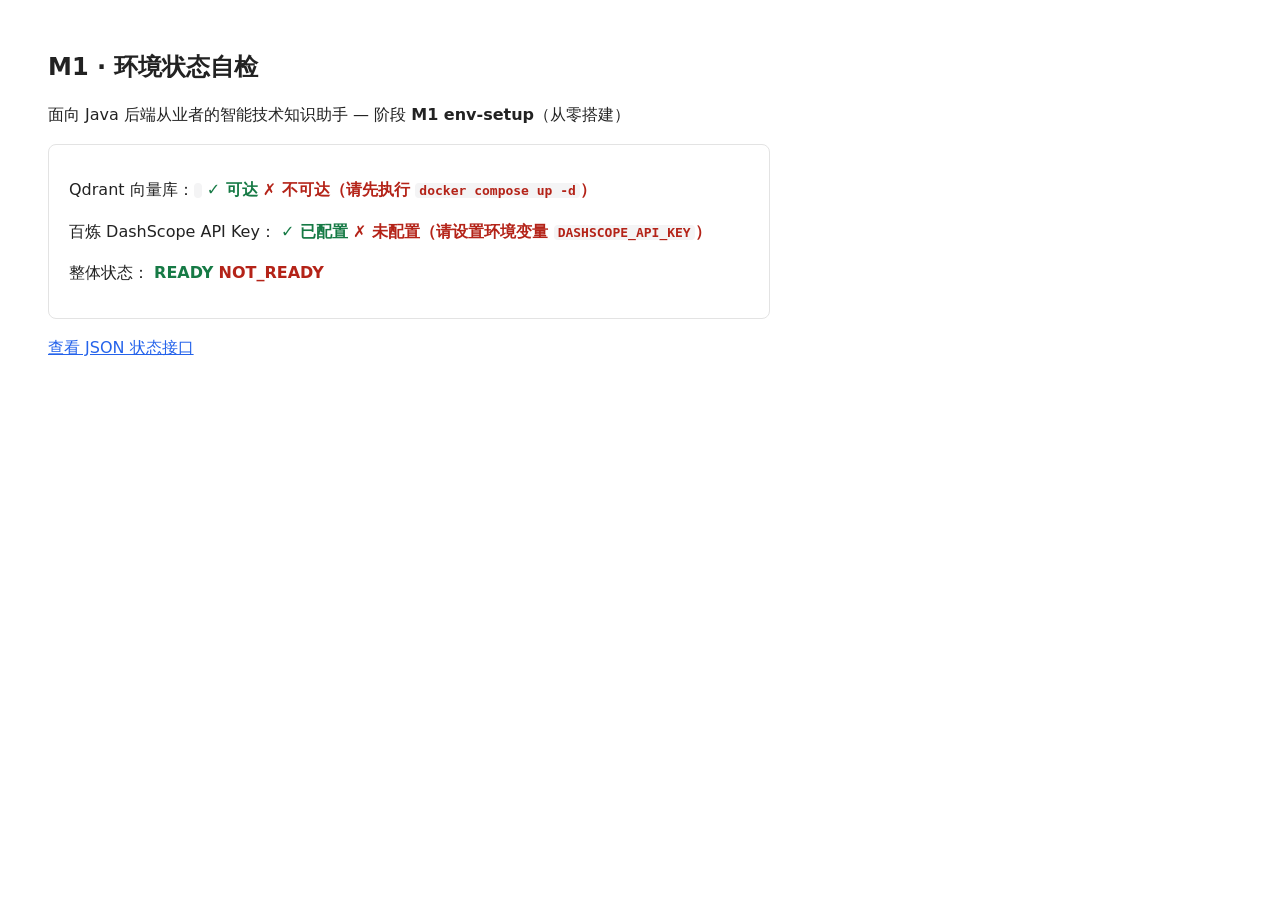
<file: stages/M1-env-setup/src/main/resources/templates/status.html>
<!DOCTYPE html>
<html xmlns:th="http://www.thymeleaf.org">
<head>
    <meta charset="UTF-8"/>
    <title>M1 环境状态 · Java 技术知识助手</title>
    <style>
        body { font-family: system-ui, -apple-system, "Segoe UI", Roboto, sans-serif; margin: 3rem; color: #222; line-height: 1.6; }
        h1 { font-size: 1.5rem; }
        .card { border: 1px solid #e3e3e3; border-radius: 8px; padding: 1rem 1.25rem; max-width: 680px; }
        .ok { color: #167a45; font-weight: 600; }
        .no { color: #b42318; font-weight: 600; }
        code { background: #f4f4f5; padding: 0 4px; border-radius: 4px; }
        a { color: #2563eb; }
    </style>
</head>
<body>
<h1>M1 · 环境状态自检</h1>
<p>面向 Java 后端从业者的智能技术知识助手 — 阶段 <b>M1 env-setup</b>（从零搭建）</p>
<div class="card">
    <p>Qdrant 向量库：<code th:text="${qdrantHost} + ':' + ${qdrantPort}"></code>
       <span th:if="${qdrantReachable}" class="ok">✓ 可达</span>
       <span th:unless="${qdrantReachable}" class="no">✗ 不可达（请先执行 <code>docker compose up -d</code>）</span>
    </p>
    <p>百炼 DashScope API Key：
       <span th:if="${dashscopeConfigured}" class="ok">✓ 已配置</span>
       <span th:unless="${dashscopeConfigured}" class="no">✗ 未配置（请设置环境变量 <code>DASHSCOPE_API_KEY</code>）</span>
    </p>
    <p>整体状态：
       <span th:if="${qdrantReachable and dashscopeConfigured}" class="ok">READY</span>
       <span th:unless="${qdrantReachable and dashscopeConfigured}" class="no">NOT_READY</span>
    </p>
</div>
<p><a href="/api/status">查看 JSON 状态接口</a></p>
</body>
</html>
</file>
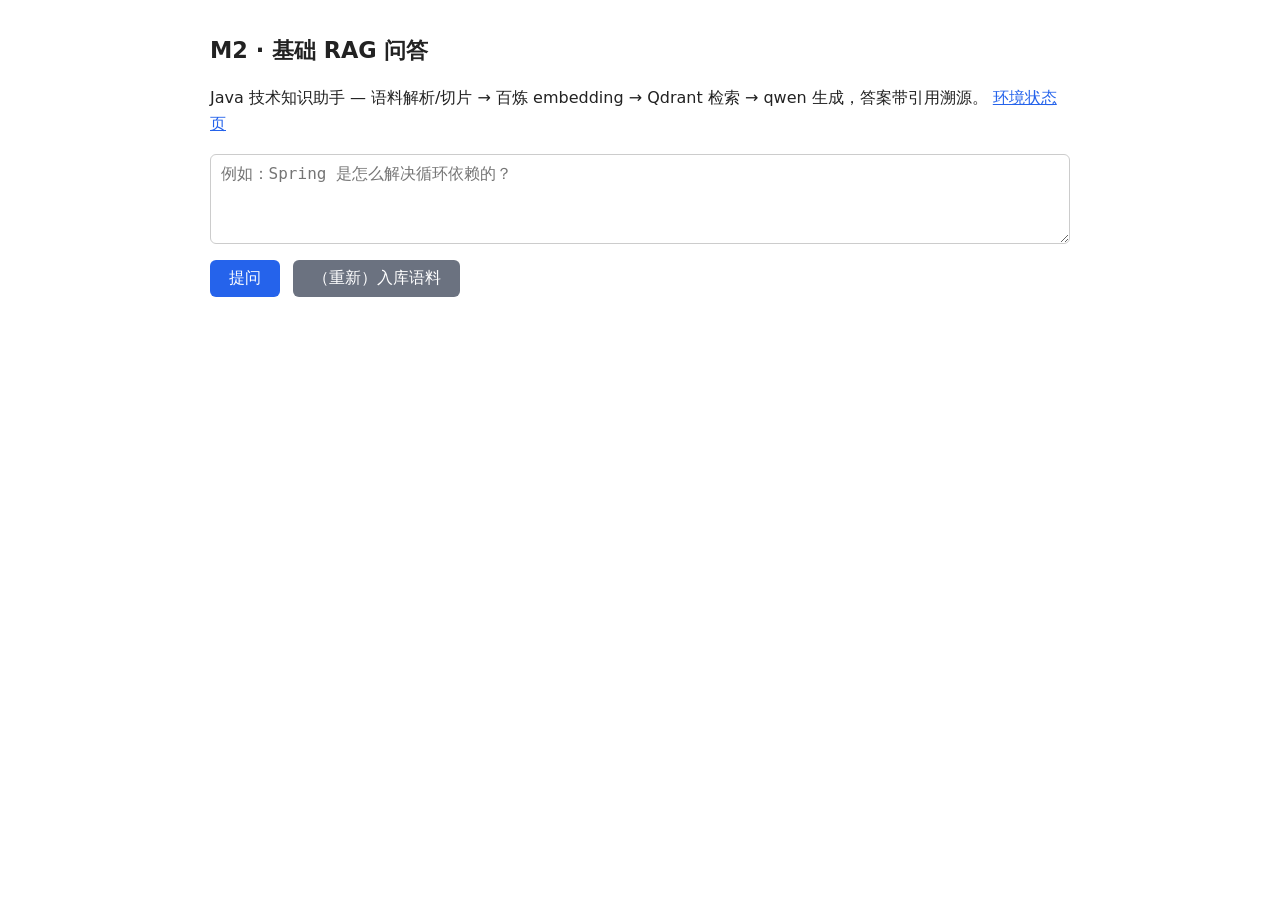
<file: stages/M2-basic-rag/src/main/resources/templates/ask.html>
<!DOCTYPE html>
<html xmlns:th="http://www.thymeleaf.org">
<head>
    <meta charset="UTF-8"/>
    <title>M2 基础 RAG 问答 · Java 技术知识助手</title>
    <style>
        body { font-family: system-ui, -apple-system, "Segoe UI", Roboto, sans-serif; margin: 2rem auto; max-width: 860px; color: #222; line-height: 1.65; padding: 0 1rem; }
        h1 { font-size: 1.4rem; }
        textarea { width: 100%; box-sizing: border-box; height: 90px; padding: .6rem; border: 1px solid #ccc; border-radius: 6px; font-size: 1rem; }
        button { margin-top: .5rem; margin-right: .5rem; padding: .5rem 1.2rem; background: #2563eb; color: #fff; border: 0; border-radius: 6px; cursor: pointer; font-size: 1rem; }
        button:disabled { background: #9db4e8; cursor: wait; }
        button.gray { background: #6b7280; }
        .card { border: 1px solid #e3e3e3; border-radius: 8px; padding: 1rem 1.25rem; margin-top: 1rem; }
        .cite { color: #6b7280; font-size: .9rem; margin-top: .75rem; border-top: 1px dashed #e5e7eb; padding-top: .5rem; }
        .err { color: #b42318; }
        hr { border: 0; border-top: 1px solid #eee; margin: .6rem 0; }
        a { color: #2563eb; }
        code { background: #f4f4f5; padding: 0 4px; border-radius: 4px; }
    </style>
</head>
<body>
<h1>M2 · 基础 RAG 问答</h1>
<p>Java 技术知识助手 — 语料解析/切片 → 百炼 embedding → Qdrant 检索 → qwen 生成，答案带引用溯源。
    <a href="/status">环境状态页</a></p>

<textarea id="q" placeholder="例如：Spring 是怎么解决循环依赖的？"></textarea><br/>
<button id="askBtn" onclick="ask()">提问</button>
<button class="gray" onclick="ingest()">（重新）入库语料</button>

<div id="out"></div>

<script>
    const out = document.getElementById('out');
    const btn = document.getElementById('askBtn');

    async function ask() {
        const q = document.getElementById('q').value.trim();
        if (!q) { out.innerHTML = '<div class="card err">请先输入问题。</div>'; return; }
        btn.disabled = true;
        out.innerHTML = '<div class="card">检索与生成中…</div>';
        try {
            const r = await fetch('/api/ask', { method: 'POST', headers: { 'Content-Type': 'application/json' }, body: JSON.stringify({ question: q }) });
            const d = await r.json();
            if (!r.ok) throw new Error(d.error || ('HTTP ' + r.status));
            let cites = '';
            if (d.citations && d.citations.length) {
                cites = '<div class="cite"><b>引用来源：</b><ol>' +
                    d.citations.map(c => '<li>' + esc(c.source) + ' #' + esc(c.heading) +
                        (c.score != null ? '（相似度 ' + Number(c.score).toFixed(3) + '）' : '') + '</li>').join('') +
                    '</ol></div>';
            }
            out.innerHTML = '<div class="card"><b>问：</b>' + esc(q) + '<hr/><div>' + esc(d.answer).replace(/\n/g, '<br/>') + '</div>' + cites + '</div>';
        } catch (e) {
            out.innerHTML = '<div class="card err">出错了：' + esc(String(e.message || e)) +
                '<br/>请确认已执行过「入库语料」，且 DASHSCOPE_API_KEY 有效。</div>';
        }
        btn.disabled = false;
    }

    async function ingest() {
        out.innerHTML = '<div class="card">语料入库中（解析 → 切片 → embedding → 写入 Qdrant）…</div>';
        try {
            const r = await fetch('/api/ingest', { method: 'POST' });
            const d = await r.json();
            if (!r.ok) throw new Error(d.error || ('HTTP ' + r.status));
            out.innerHTML = '<div class="card">入库完成：文件 ' + d.files + ' 个，切片 ' + d.chunks + ' 个。</div>';
        } catch (e) {
            out.innerHTML = '<div class="card err">入库失败：' + esc(String(e.message || e)) + '</div>';
        }
    }

    function esc(s) {
        return String(s == null ? '' : s).replace(/[&<>"']/g, c => ({'&':'&amp;','<':'&lt;','>':'&gt;','"':'&quot;',"'":'&#39;'}[c]));
    }
</script>
</body>
</html>
</file>
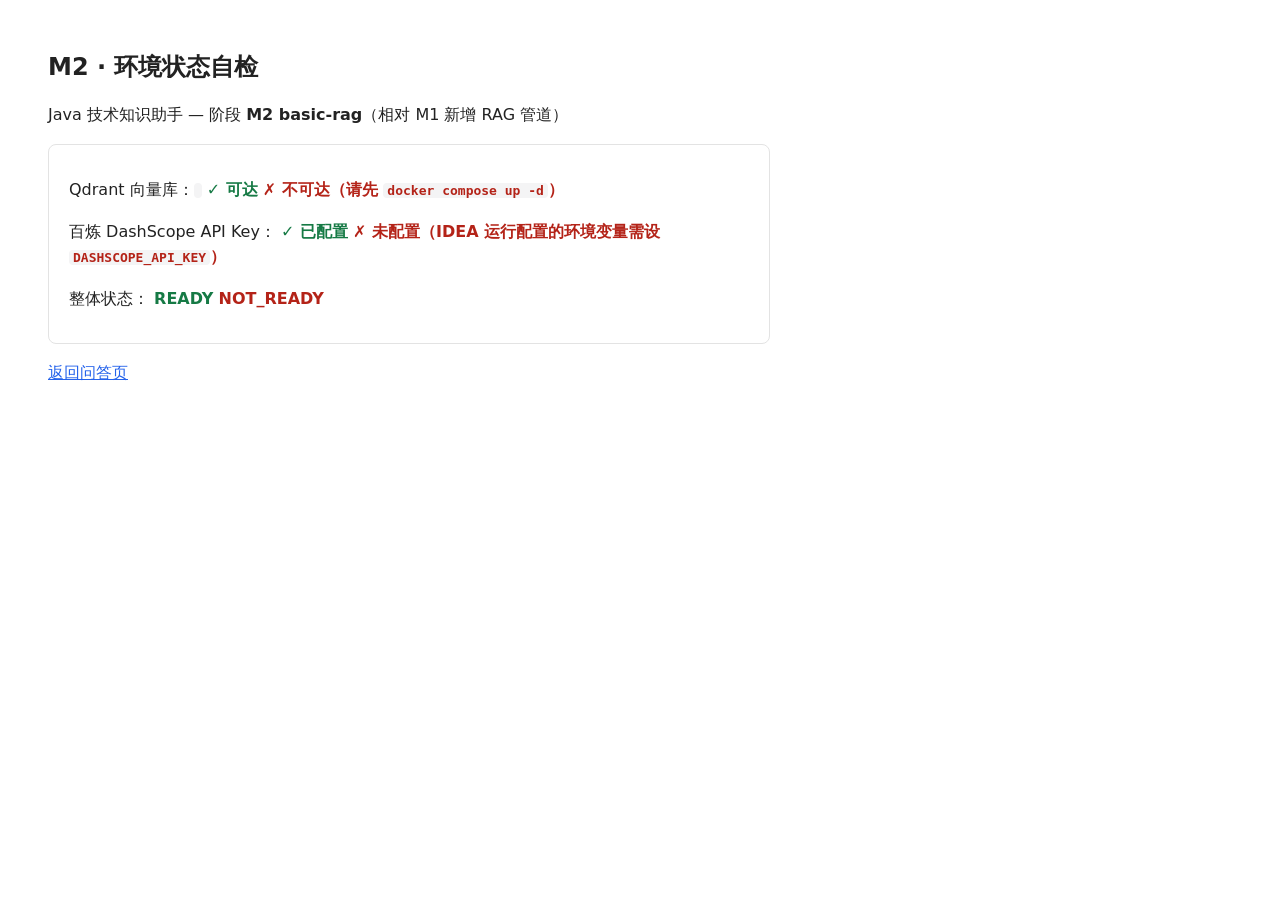
<file: stages/M2-basic-rag/src/main/resources/templates/status.html>
<!DOCTYPE html>
<html xmlns:th="http://www.thymeleaf.org">
<head>
    <meta charset="UTF-8"/>
    <title>M2 环境状态 · Java 技术知识助手</title>
    <style>
        body { font-family: system-ui, -apple-system, "Segoe UI", Roboto, sans-serif; margin: 3rem; color: #222; line-height: 1.6; }
        h1 { font-size: 1.5rem; }
        .card { border: 1px solid #e3e3e3; border-radius: 8px; padding: 1rem 1.25rem; max-width: 680px; }
        .ok { color: #167a45; font-weight: 600; }
        .no { color: #b42318; font-weight: 600; }
        code { background: #f4f4f5; padding: 0 4px; border-radius: 4px; }
        a { color: #2563eb; }
    </style>
</head>
<body>
<h1>M2 · 环境状态自检</h1>
<p>Java 技术知识助手 — 阶段 <b>M2 basic-rag</b>（相对 M1 新增 RAG 管道）</p>
<div class="card">
    <p>Qdrant 向量库：<code th:text="${qdrantHost} + ':' + ${qdrantPort}"></code>
       <span th:if="${qdrantReachable}" class="ok">✓ 可达</span>
       <span th:unless="${qdrantReachable}" class="no">✗ 不可达（请先 <code>docker compose up -d</code>）</span>
    </p>
    <p>百炼 DashScope API Key：
       <span th:if="${dashscopeConfigured}" class="ok">✓ 已配置</span>
       <span th:unless="${dashscopeConfigured}" class="no">✗ 未配置（IDEA 运行配置的环境变量需设 <code>DASHSCOPE_API_KEY</code>）</span>
    </p>
    <p>整体状态：
       <span th:if="${qdrantReachable and dashscopeConfigured}" class="ok">READY</span>
       <span th:unless="${qdrantReachable and dashscopeConfigured}" class="no">NOT_READY</span>
    </p>
</div>
<p><a href="/">返回问答页</a></p>
</body>
</html>
</file>
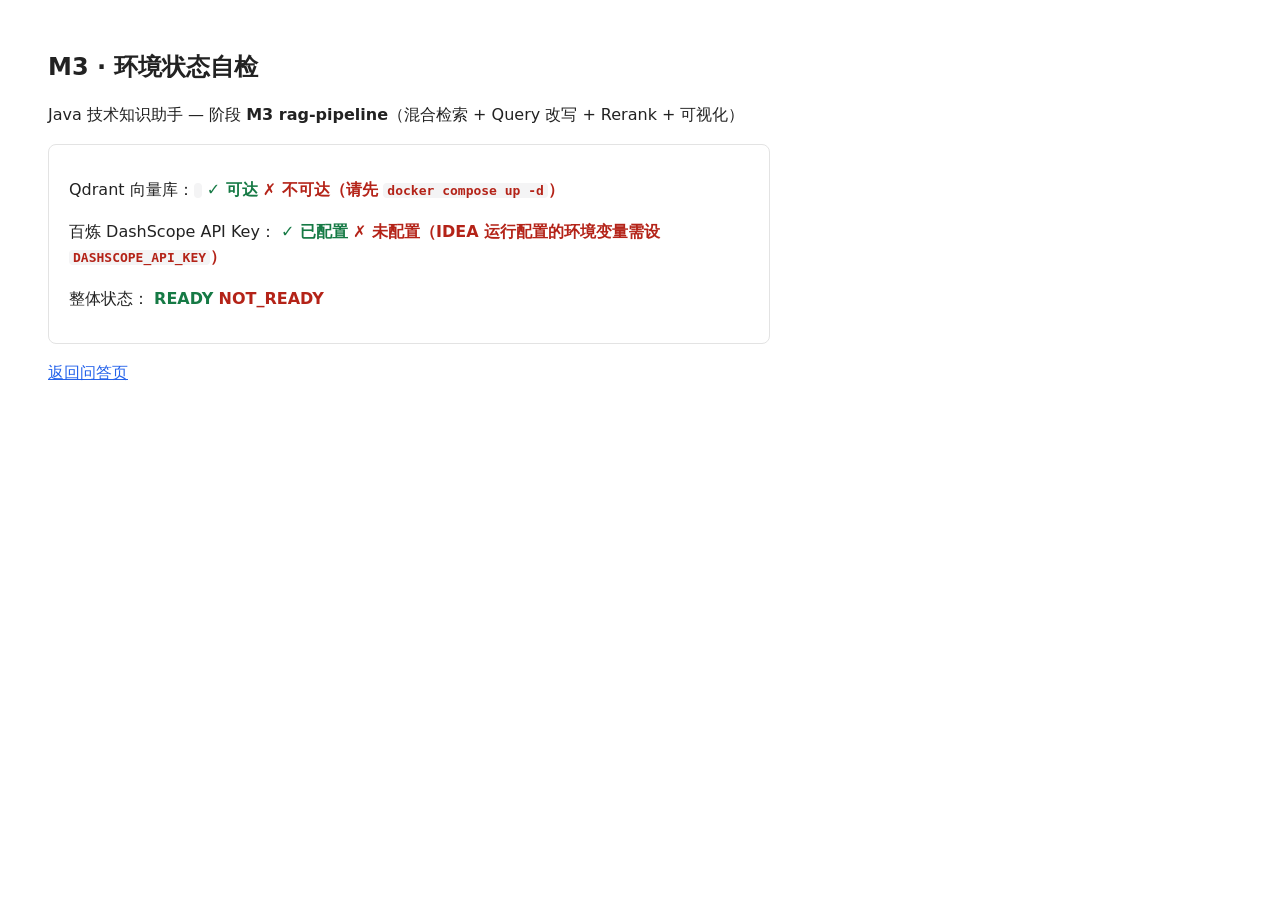
<file: stages/M3-rag-pipeline/src/main/resources/templates/status.html>
<!DOCTYPE html>
<html xmlns:th="http://www.thymeleaf.org">
<head>
    <meta charset="UTF-8"/>
    <title>M3 环境状态 · Java 技术知识助手</title>
    <style>
        body { font-family: system-ui, -apple-system, "Segoe UI", Roboto, sans-serif; margin: 3rem; color: #222; line-height: 1.6; }
        h1 { font-size: 1.5rem; }
        .card { border: 1px solid #e3e3e3; border-radius: 8px; padding: 1rem 1.25rem; max-width: 680px; }
        .ok { color: #167a45; font-weight: 600; }
        .no { color: #b42318; font-weight: 600; }
        code { background: #f4f4f5; padding: 0 4px; border-radius: 4px; }
        a { color: #2563eb; }
    </style>
</head>
<body>
<h1>M3 · 环境状态自检</h1>
<p>Java 技术知识助手 — 阶段 <b>M3 rag-pipeline</b>（混合检索 + Query 改写 + Rerank + 可视化）</p>
<div class="card">
    <p>Qdrant 向量库：<code th:text="${qdrantHost} + ':' + ${qdrantPort}"></code>
       <span th:if="${qdrantReachable}" class="ok">✓ 可达</span>
       <span th:unless="${qdrantReachable}" class="no">✗ 不可达（请先 <code>docker compose up -d</code>）</span>
    </p>
    <p>百炼 DashScope API Key：
       <span th:if="${dashscopeConfigured}" class="ok">✓ 已配置</span>
       <span th:unless="${dashscopeConfigured}" class="no">✗ 未配置（IDEA 运行配置的环境变量需设 <code>DASHSCOPE_API_KEY</code>）</span>
    </p>
    <p>整体状态：
       <span th:if="${qdrantReachable and dashscopeConfigured}" class="ok">READY</span>
       <span th:unless="${qdrantReachable and dashscopeConfigured}" class="no">NOT_READY</span>
    </p>
</div>
<p><a href="/">返回问答页</a></p>
</body>
</html>
</file>
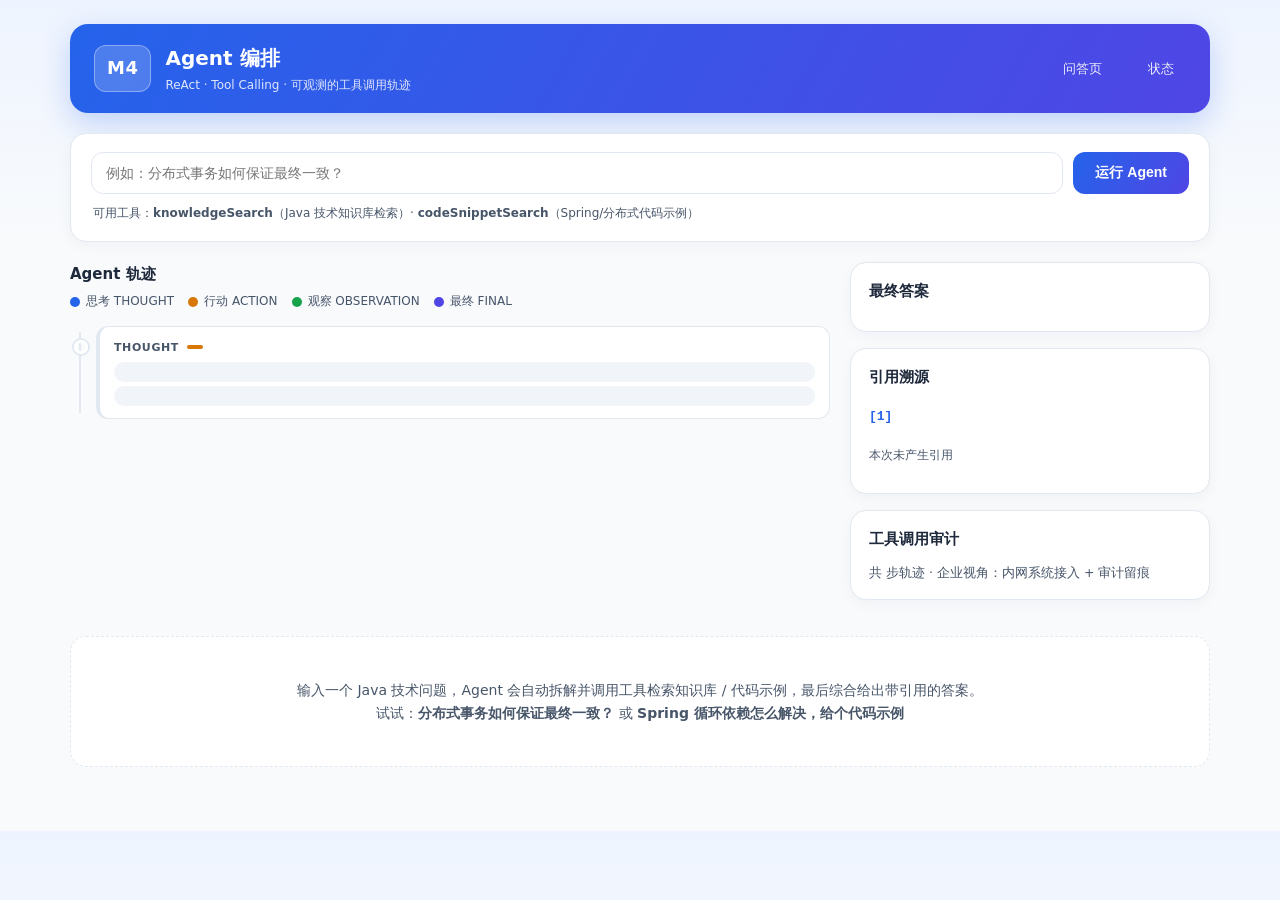
<file: stages/M4-agent/src/main/resources/templates/agent.html>
<!DOCTYPE html>
<html lang="zh-CN" xmlns:th="http://www.thymeleaf.org">
<head>
  <meta charset="UTF-8">
  <meta name="viewport" content="width=device-width, initial-scale=1.0">
  <title>M4 · Agent 编排 · Java 技术知识助手</title>
  <style>
    :root{
      --primary:#2563EB; --primary-d:#1D4ED8;
      --bg:#F8FAFC; --card:#FFFFFF; --line:#E2E8F0;
      --text:#1E293B; --muted:#475569;
      --blue:#2563EB; --amber:#D97706; --green:#16A34A; --indigo:#4F46E5; --red:#DC2626;
      --mono:'SFMono-Regular',Consolas,'Liberation Mono',Menlo,monospace;
    }
    *{box-sizing:border-box}
    body{margin:0;font-family:'PingFang SC','Microsoft YaHei',system-ui,sans-serif;
      background:linear-gradient(180deg,#EEF4FF 0%,var(--bg) 240px);color:var(--text);font-size:14px;line-height:1.6}
    .app{max-width:1180px;margin:0 auto;padding:24px 20px 64px}
    /* 顶栏 */
    .topbar{display:flex;align-items:center;justify-content:space-between;
      background:linear-gradient(120deg,var(--primary) 0%,var(--indigo) 100%);
      color:#fff;border-radius:18px;padding:18px 24px;box-shadow:0 10px 30px rgba(37,99,235,.25)}
    .brand{display:flex;align-items:center;gap:14px}
    .badge{font-weight:700;font-size:18px;background:rgba(255,255,255,.18);
      border:1px solid rgba(255,255,255,.35);border-radius:12px;padding:8px 12px;letter-spacing:.5px}
    .brand h1{margin:0;font-size:20px;font-weight:600}
    .brand p{margin:2px 0 0;font-size:12px;opacity:.85}
    nav a{color:#fff;text-decoration:none;margin-left:18px;font-size:13px;opacity:.9;
      padding:6px 12px;border-radius:10px;transition:.2s}
    nav a:hover{background:rgba(255,255,255,.18)}
    /* 提问卡 */
    .ask-card{background:var(--card);border:1px solid var(--line);border-radius:16px;
      padding:18px 20px;margin-top:20px;box-shadow:0 4px 14px rgba(15,23,42,.04)}
    .ask-form{display:flex;gap:10px}
    .ask-form input{flex:1;border:1px solid var(--line);border-radius:12px;padding:12px 14px;font-size:14px;outline:none;transition:.2s}
    .ask-form input:focus{border-color:var(--primary);box-shadow:0 0 0 3px rgba(37,99,235,.15)}
    .ask-form button{border:0;cursor:pointer;color:#fff;font-weight:600;font-size:14px;
      background:linear-gradient(120deg,var(--primary),var(--indigo));border-radius:12px;padding:0 22px;transition:.2s}
    .ask-form button:hover{filter:brightness(1.06);transform:translateY(-1px)}
    .hint{margin:10px 2px 0;color:var(--muted);font-size:12px}
    /* 布局 */
    .layout{display:grid;grid-template-columns:1fr 360px;gap:20px;margin-top:20px}
    @media(max-width:880px){.layout{grid-template-columns:1fr}}
    .panel{background:var(--card);border:1px solid var(--line);border-radius:16px;padding:16px 18px;margin-bottom:16px;box-shadow:0 4px 14px rgba(15,23,42,.04)}
    .panel h2,.panel h3{margin:0 0 12px;font-size:15px;font-weight:600}
    /* 时间线 */
    .timeline{position:relative;padding-left:26px}
    .timeline::before{content:"";position:absolute;left:9px;top:6px;bottom:6px;width:2px;background:var(--line)}
    .node{position:relative;margin-bottom:14px;animation:fade .45s ease both}
    .node .dot{position:absolute;left:-22px;top:14px;width:14px;height:14px;border-radius:50%;
      border:3px solid #fff;box-shadow:0 0 0 2px var(--line)}
    .node-THOUGHT .dot{background:var(--blue)}
    .node-ACTION .dot{background:var(--amber)}
    .node-OBSERVATION .dot{background:var(--green)}
    .node-FINAL .dot{background:var(--indigo)}
    .card{background:var(--card);border:1px solid var(--line);border-left:4px solid var(--line);
      border-radius:12px;padding:12px 14px;transition:.2s}
    .node-THOUGHT .card{border-left-color:var(--blue)}
    .node-ACTION .card{border-left-color:var(--amber)}
    .node-OBSERVATION .card{border-left-color:var(--green)}
    .node-FINAL .card{border-left-color:var(--indigo);background:linear-gradient(180deg,#F5F7FF,#fff)}
    .card-head{display:flex;align-items:center;gap:8px;margin-bottom:6px}
    .phase{font-size:11px;font-weight:700;letter-spacing:.6px;color:var(--muted)}
    .tool-badge{font-size:11px;font-weight:600;color:#fff;background:var(--amber);
      border-radius:8px;padding:2px 8px;font-family:var(--mono)}
    .node pre{margin:4px 0 0;white-space:pre-wrap;word-break:break-word;font-family:var(--mono);
      font-size:12.5px;background:#F1F5F9;border-radius:10px;padding:10px 12px;color:#334155;max-height:320px;overflow:auto}
    .node-FINAL .answer-body{font-size:14px;white-space:pre-wrap}
    /* 侧栏 */
    .answer-body{white-space:pre-wrap;font-size:13.5px;color:var(--text)}
    .audit ul{list-style:none;margin:0;padding:0}
    .audit li{display:flex;gap:8px;padding:6px 0;border-bottom:1px dashed var(--line);font-size:13px}
    .audit li:last-child{border-bottom:0}
    .idx{color:var(--primary);font-weight:700;font-family:var(--mono)}
    .muted{color:var(--muted);font-size:12px}
    .audit-bar p{margin:0;font-size:12.5px;color:var(--muted)}
    .audit-bar b{color:var(--primary)}
    .empty{background:var(--card);border:1px dashed var(--line);border-radius:16px;padding:28px;text-align:center;color:var(--muted);margin-top:20px}
    .legend{display:flex;gap:14px;flex-wrap:wrap;margin:4px 0 14px;font-size:12px;color:var(--muted)}
    .legend span{display:inline-flex;align-items:center;gap:6px}
    .legend i{width:10px;height:10px;border-radius:50%;display:inline-block}
    @keyframes fade{from{opacity:0;transform:translateY(8px)}to{opacity:1;transform:none}}
  </style>
</head>
<body>
  <div class="app">
    <header class="topbar">
      <div class="brand">
        <span class="badge">M4</span>
        <div>
          <h1>Agent 编排</h1>
          <p>ReAct · Tool Calling · 可观测的工具调用轨迹</p>
        </div>
      </div>
      <nav>
        <a href="/">问答页</a>
        <a href="/status">状态</a>
      </nav>
    </header>

    <section class="ask-card">
      <form method="post" th:action="@{/agent}" class="ask-form">
        <input type="text" name="question" th:value="${question}"
               placeholder="例如：分布式事务如何保证最终一致？" />
        <button type="submit">运行 Agent</button>
      </form>
      <p class="hint">可用工具：<b>knowledgeSearch</b>（Java 技术知识库检索）· <b>codeSnippetSearch</b>（Spring/分布式代码示例）</p>
    </section>

    <div th:if="${result}" class="layout">
      <main>
        <h2 style="margin:0 0 6px;font-size:15px">Agent 轨迹</h2>
        <div class="legend">
          <span><i style="background:var(--blue)"></i>思考 THOUGHT</span>
          <span><i style="background:var(--amber)"></i>行动 ACTION</span>
          <span><i style="background:var(--green)"></i>观察 OBSERVATION</span>
          <span><i style="background:var(--indigo)"></i>最终 FINAL</span>
        </div>
        <div class="timeline">
          <div th:each="step : ${result.steps}" class="node" th:classappend="'node-' + ${step.phase}">
            <span class="dot"></span>
            <div class="card">
              <div class="card-head">
                <span class="phase" th:text="${step.phase}">THOUGHT</span>
                <span th:if="${step.toolName}" class="tool-badge" th:text="${step.toolName}"></span>
              </div>
              <pre th:if="${step.input}" class="code" th:text="${step.input}"></pre>
              <pre th:if="${step.output}" th:text="${step.output}"></pre>
            </div>
          </div>
        </div>
      </main>

      <aside>
        <section class="panel answer">
          <h3>最终答案</h3>
          <div class="answer-body" th:text="${result.finalAnswer}"></div>
        </section>
        <section class="panel audit">
          <h3>引用溯源</h3>
          <ul>
            <li th:each="c : ${result.citations}">
              <span class="idx" th:text="'[' + ${c.index} + ']'">[1]</span>
              <span th:text="${c.source} + ' / ' + ${c.heading}"></span>
            </li>
          </ul>
          <p th:if="${#lists.isEmpty(result.citations)}" class="muted">本次未产生引用</p>
        </section>
        <section class="panel audit-bar">
          <h3>工具调用审计</h3>
          <p>共 <b th:text="${#lists.size(result.steps)}"></b> 步轨迹 · 企业视角：内网系统接入 + 审计留痕</p>
        </section>
      </aside>
    </div>

    <div th:unless="${result}" class="empty">
      <p>输入一个 Java 技术问题，Agent 会自动拆解并调用工具检索知识库 / 代码示例，最后综合给出带引用的答案。<br>
         试试：<b>分布式事务如何保证最终一致？</b> 或 <b>Spring 循环依赖怎么解决，给个代码示例</b></p>
    </div>
  </div>
</body>
</html>
</file>
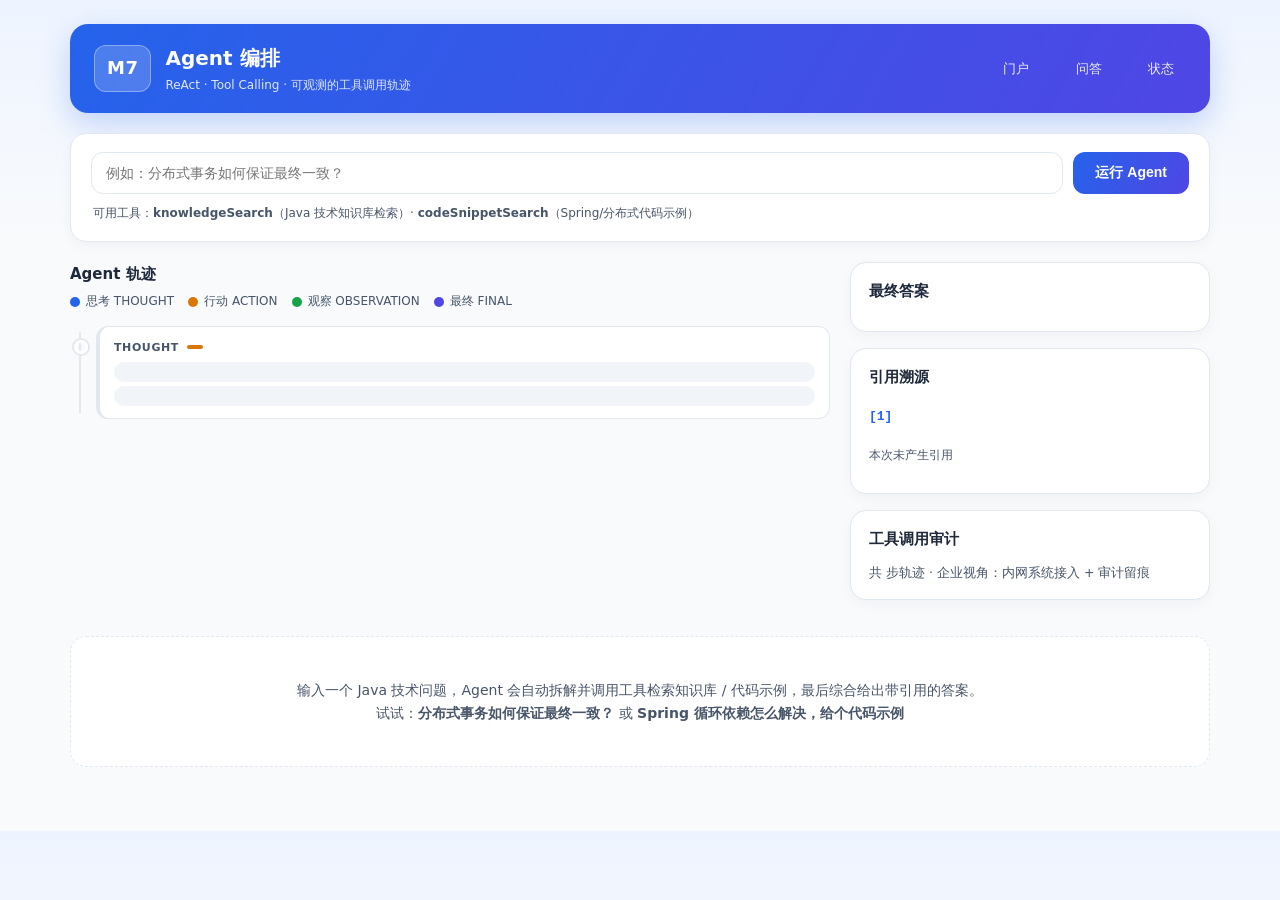
<file: stages/M7-portfolio/src/main/resources/templates/agent.html>
<!DOCTYPE html>
<html lang="zh-CN" xmlns:th="http://www.thymeleaf.org">
<head>
  <meta charset="UTF-8">
  <meta name="viewport" content="width=device-width, initial-scale=1.0">
  <title>M7 · Agent 编排 · Java 技术知识助手</title>
  <style>
    :root{
      --primary:#2563EB; --primary-d:#1D4ED8;
      --bg:#F8FAFC; --card:#FFFFFF; --line:#E2E8F0;
      --text:#1E293B; --muted:#475569;
      --blue:#2563EB; --amber:#D97706; --green:#16A34A; --indigo:#4F46E5; --red:#DC2626;
      --mono:'SFMono-Regular',Consolas,'Liberation Mono',Menlo,monospace;
    }
    *{box-sizing:border-box}
    body{margin:0;font-family:'PingFang SC','Microsoft YaHei',system-ui,sans-serif;
      background:linear-gradient(180deg,#EEF4FF 0%,var(--bg) 240px);color:var(--text);font-size:14px;line-height:1.6}
    .app{max-width:1180px;margin:0 auto;padding:24px 20px 64px}
    /* 顶栏 */
    .topbar{display:flex;align-items:center;justify-content:space-between;
      background:linear-gradient(120deg,var(--primary) 0%,var(--indigo) 100%);
      color:#fff;border-radius:18px;padding:18px 24px;box-shadow:0 10px 30px rgba(37,99,235,.25)}
    .brand{display:flex;align-items:center;gap:14px}
    .badge{font-weight:700;font-size:18px;background:rgba(255,255,255,.18);
      border:1px solid rgba(255,255,255,.35);border-radius:12px;padding:8px 12px;letter-spacing:.5px}
    .brand h1{margin:0;font-size:20px;font-weight:600}
    .brand p{margin:2px 0 0;font-size:12px;opacity:.85}
    nav a{color:#fff;text-decoration:none;margin-left:18px;font-size:13px;opacity:.9;
      padding:6px 12px;border-radius:10px;transition:.2s}
    nav a:hover{background:rgba(255,255,255,.18)}
    /* 提问卡 */
    .ask-card{background:var(--card);border:1px solid var(--line);border-radius:16px;
      padding:18px 20px;margin-top:20px;box-shadow:0 4px 14px rgba(15,23,42,.04)}
    .ask-form{display:flex;gap:10px}
    .ask-form input{flex:1;border:1px solid var(--line);border-radius:12px;padding:12px 14px;font-size:14px;outline:none;transition:.2s}
    .ask-form input:focus{border-color:var(--primary);box-shadow:0 0 0 3px rgba(37,99,235,.15)}
    .ask-form button{border:0;cursor:pointer;color:#fff;font-weight:600;font-size:14px;
      background:linear-gradient(120deg,var(--primary),var(--indigo));border-radius:12px;padding:0 22px;transition:.2s}
    .ask-form button:hover{filter:brightness(1.06);transform:translateY(-1px)}
    .hint{margin:10px 2px 0;color:var(--muted);font-size:12px}
    /* 布局 */
    .layout{display:grid;grid-template-columns:1fr 360px;gap:20px;margin-top:20px}
    @media(max-width:880px){.layout{grid-template-columns:1fr}}
    .panel{background:var(--card);border:1px solid var(--line);border-radius:16px;padding:16px 18px;margin-bottom:16px;box-shadow:0 4px 14px rgba(15,23,42,.04)}
    .panel h2,.panel h3{margin:0 0 12px;font-size:15px;font-weight:600}
    /* 时间线 */
    .timeline{position:relative;padding-left:26px}
    .timeline::before{content:"";position:absolute;left:9px;top:6px;bottom:6px;width:2px;background:var(--line)}
    .node{position:relative;margin-bottom:14px;animation:fade .45s ease both}
    .node .dot{position:absolute;left:-22px;top:14px;width:14px;height:14px;border-radius:50%;
      border:3px solid #fff;box-shadow:0 0 0 2px var(--line)}
    .node-THOUGHT .dot{background:var(--blue)}
    .node-ACTION .dot{background:var(--amber)}
    .node-OBSERVATION .dot{background:var(--green)}
    .node-FINAL .dot{background:var(--indigo)}
    .card{background:var(--card);border:1px solid var(--line);border-left:4px solid var(--line);
      border-radius:12px;padding:12px 14px;transition:.2s}
    .node-THOUGHT .card{border-left-color:var(--blue)}
    .node-ACTION .card{border-left-color:var(--amber)}
    .node-OBSERVATION .card{border-left-color:var(--green)}
    .node-FINAL .card{border-left-color:var(--indigo);background:linear-gradient(180deg,#F5F7FF,#fff)}
    .card-head{display:flex;align-items:center;gap:8px;margin-bottom:6px}
    .phase{font-size:11px;font-weight:700;letter-spacing:.6px;color:var(--muted)}
    .tool-badge{font-size:11px;font-weight:600;color:#fff;background:var(--amber);
      border-radius:8px;padding:2px 8px;font-family:var(--mono)}
    .node pre{margin:4px 0 0;white-space:pre-wrap;word-break:break-word;font-family:var(--mono);
      font-size:12.5px;background:#F1F5F9;border-radius:10px;padding:10px 12px;color:#334155;max-height:320px;overflow:auto}
    .node-FINAL .answer-body{font-size:14px;white-space:pre-wrap}
    /* 侧栏 */
    .answer-body{white-space:pre-wrap;font-size:13.5px;color:var(--text)}
    .audit ul{list-style:none;margin:0;padding:0}
    .audit li{display:flex;gap:8px;padding:6px 0;border-bottom:1px dashed var(--line);font-size:13px}
    .audit li:last-child{border-bottom:0}
    .idx{color:var(--primary);font-weight:700;font-family:var(--mono)}
    .muted{color:var(--muted);font-size:12px}
    .audit-bar p{margin:0;font-size:12.5px;color:var(--muted)}
    .audit-bar b{color:var(--primary)}
    .empty{background:var(--card);border:1px dashed var(--line);border-radius:16px;padding:28px;text-align:center;color:var(--muted);margin-top:20px}
    .legend{display:flex;gap:14px;flex-wrap:wrap;margin:4px 0 14px;font-size:12px;color:var(--muted)}
    .legend span{display:inline-flex;align-items:center;gap:6px}
    .legend i{width:10px;height:10px;border-radius:50%;display:inline-block}
    @keyframes fade{from{opacity:0;transform:translateY(8px)}to{opacity:1;transform:none}}
  </style>
</head>
<body>
  <div class="app">
    <header class="topbar">
      <div class="brand">
        <span class="badge">M7</span>
        <div>
          <h1>Agent 编排</h1>
          <p>ReAct · Tool Calling · 可观测的工具调用轨迹</p>
        </div>
      </div>
      <nav>
        <a href="/">门户</a>
        <a href="/ask">问答</a>
        <a href="/status">状态</a>
      </nav>
    </header>

    <section class="ask-card">
      <form method="post" th:action="@{/agent}" class="ask-form">
        <input type="text" name="question" th:value="${question}"
               placeholder="例如：分布式事务如何保证最终一致？" />
        <button type="submit">运行 Agent</button>
      </form>
      <p class="hint">可用工具：<b>knowledgeSearch</b>（Java 技术知识库检索）· <b>codeSnippetSearch</b>（Spring/分布式代码示例）</p>
    </section>

    <div th:if="${result}" class="layout">
      <main>
        <h2 style="margin:0 0 6px;font-size:15px">Agent 轨迹</h2>
        <div class="legend">
          <span><i style="background:var(--blue)"></i>思考 THOUGHT</span>
          <span><i style="background:var(--amber)"></i>行动 ACTION</span>
          <span><i style="background:var(--green)"></i>观察 OBSERVATION</span>
          <span><i style="background:var(--indigo)"></i>最终 FINAL</span>
        </div>
        <div class="timeline">
          <div th:each="step : ${result.steps}" class="node" th:classappend="'node-' + ${step.phase}">
            <span class="dot"></span>
            <div class="card">
              <div class="card-head">
                <span class="phase" th:text="${step.phase}">THOUGHT</span>
                <span th:if="${step.toolName}" class="tool-badge" th:text="${step.toolName}"></span>
              </div>
              <pre th:if="${step.input}" class="code" th:text="${step.input}"></pre>
              <pre th:if="${step.output}" th:text="${step.output}"></pre>
            </div>
          </div>
        </div>
      </main>

      <aside>
        <section class="panel answer">
          <h3>最终答案</h3>
          <div class="answer-body" th:text="${result.finalAnswer}"></div>
        </section>
        <section class="panel audit">
          <h3>引用溯源</h3>
          <ul>
            <li th:each="c : ${result.citations}">
              <span class="idx" th:text="'[' + ${c.index} + ']'">[1]</span>
              <span th:text="${c.source} + ' / ' + ${c.heading}"></span>
            </li>
          </ul>
          <p th:if="${#lists.isEmpty(result.citations)}" class="muted">本次未产生引用</p>
        </section>
        <section class="panel audit-bar">
          <h3>工具调用审计</h3>
          <p>共 <b th:text="${#lists.size(result.steps)}"></b> 步轨迹 · 企业视角：内网系统接入 + 审计留痕</p>
        </section>
      </aside>
    </div>

    <div th:unless="${result}" class="empty">
      <p>输入一个 Java 技术问题，Agent 会自动拆解并调用工具检索知识库 / 代码示例，最后综合给出带引用的答案。<br>
         试试：<b>分布式事务如何保证最终一致？</b> 或 <b>Spring 循环依赖怎么解决，给个代码示例</b></p>
    </div>
  </div>
</body>
</html>
</file>
